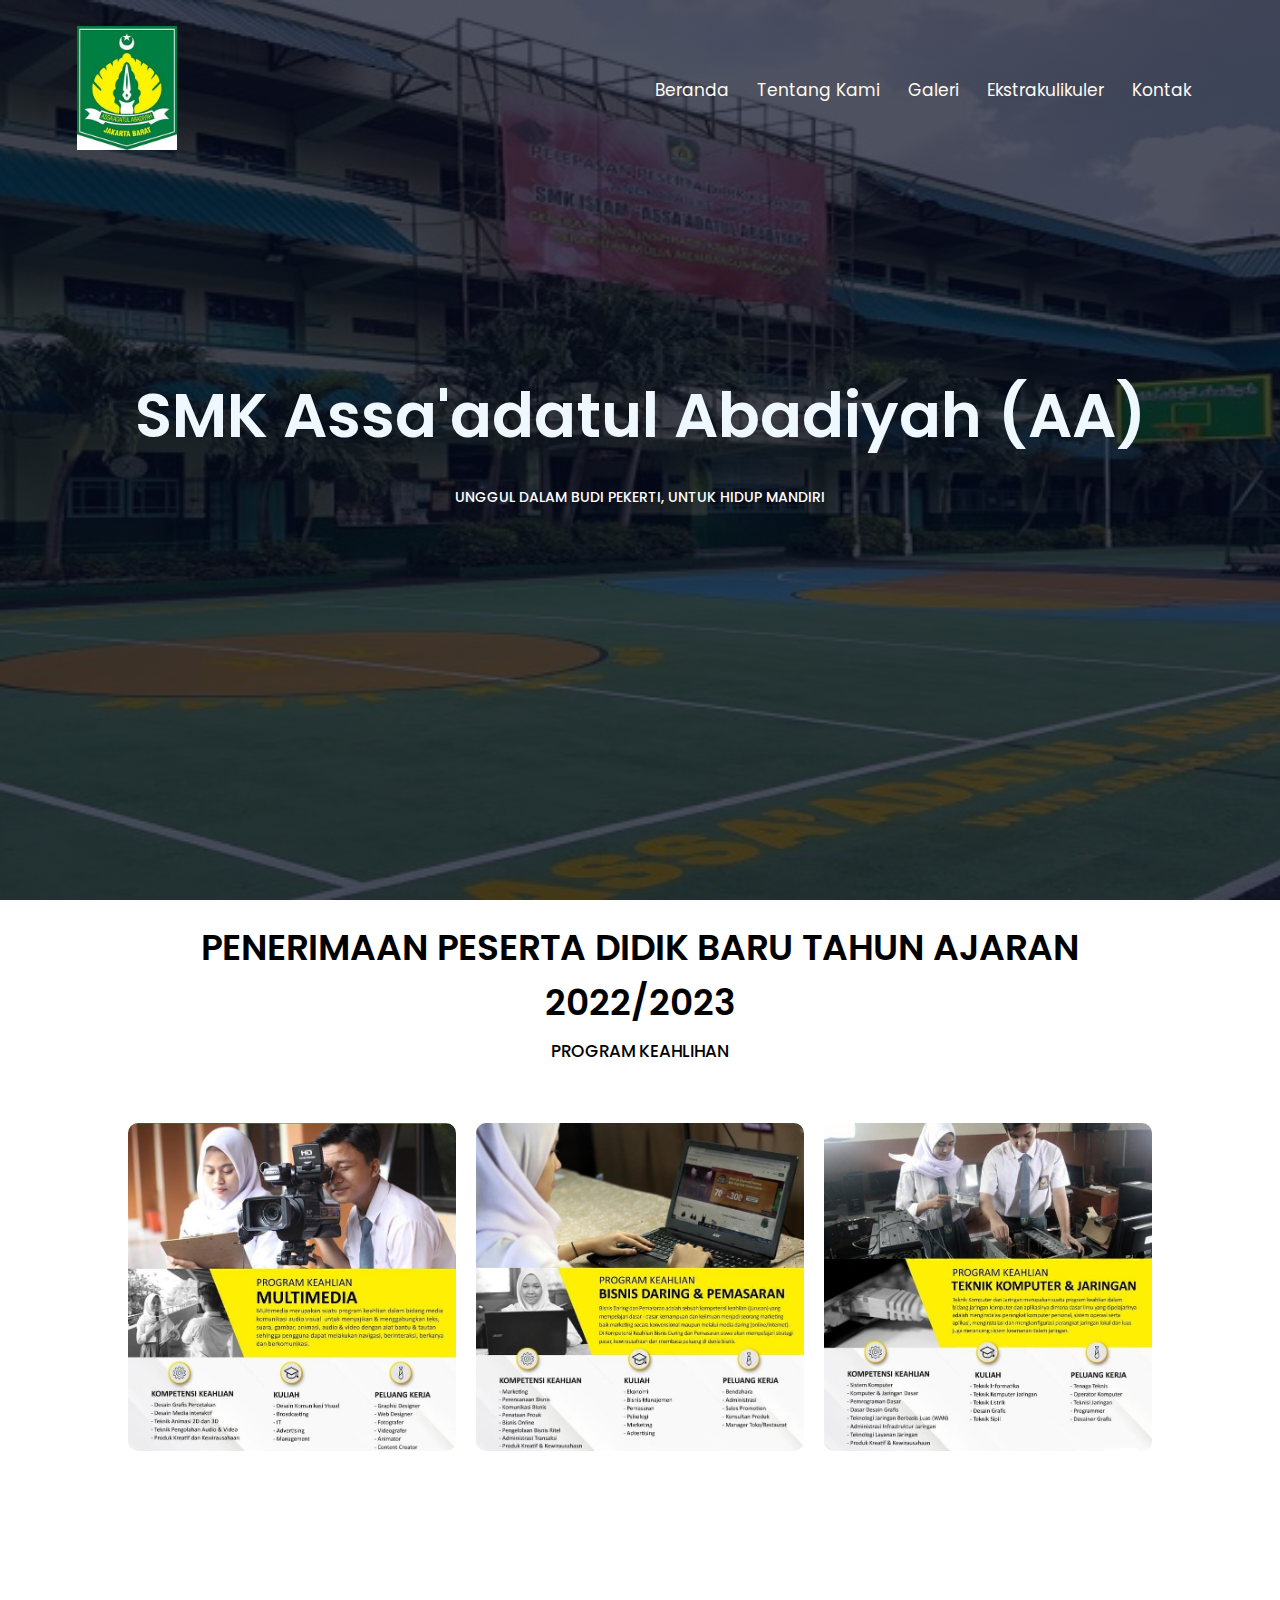
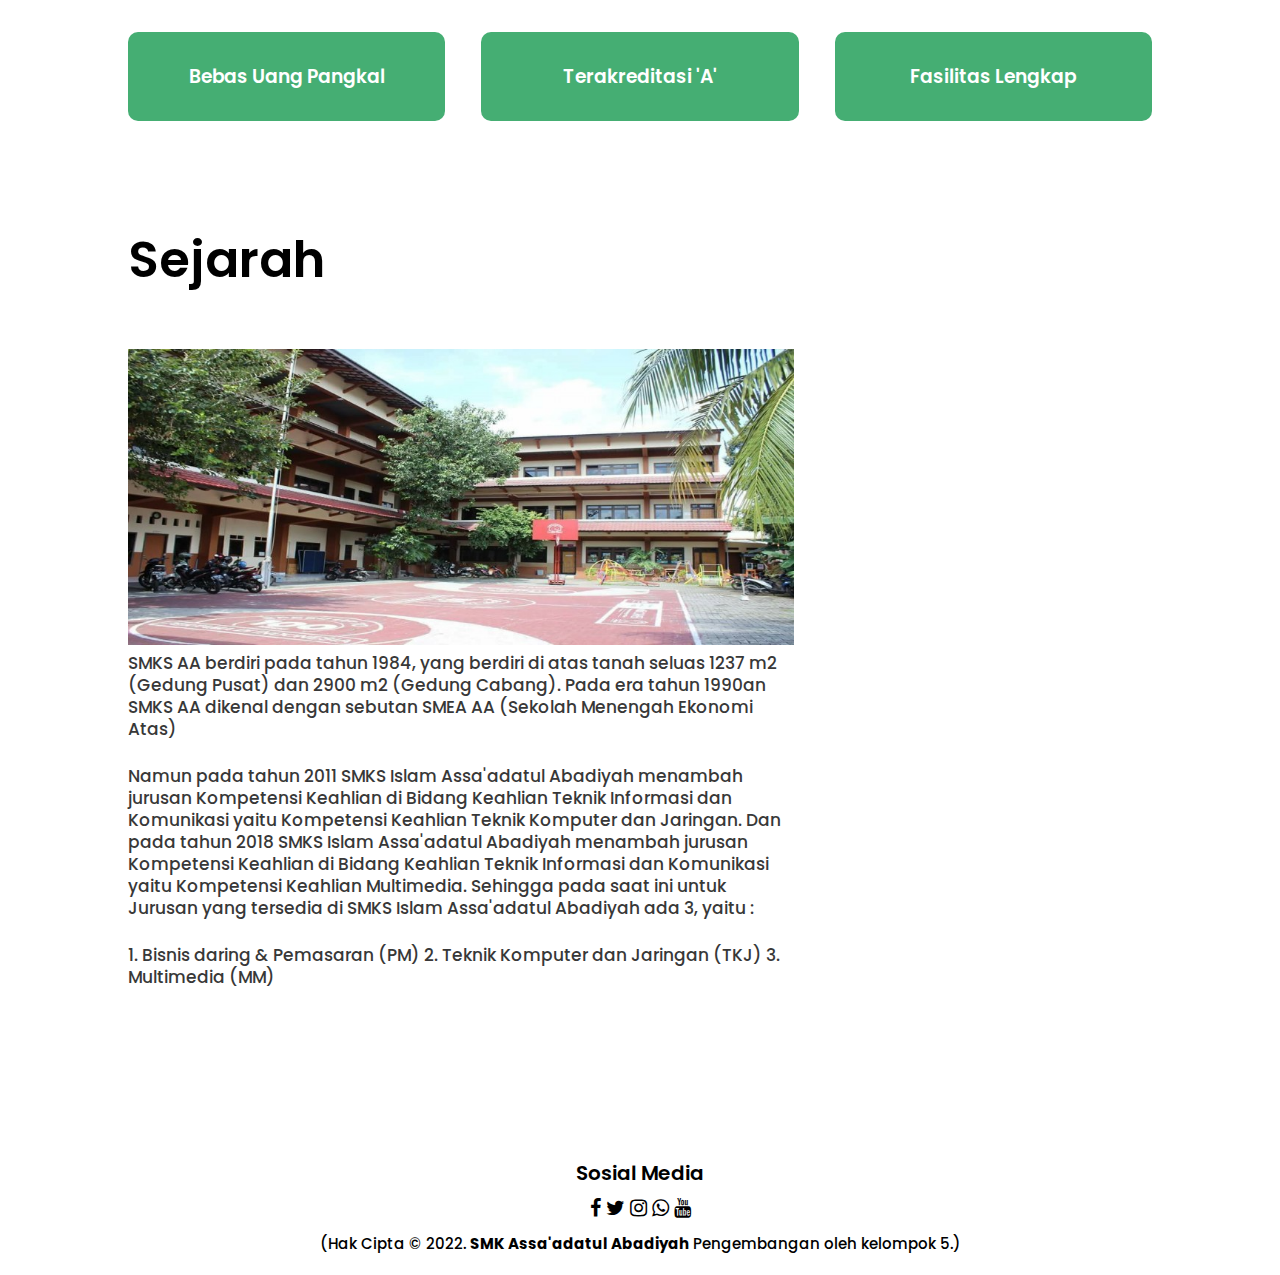
<file: web sekolah/index.html>
<!DOCTYPE html>
<html>
<head>
    <meta name="viewport" content="width=device-width, initial-scale=1.0">
    <title>Beranda</title>
    <link rel="stylesheet" href="free.css">
    <link rel="preconnect" href="https://fonts.googleapis.com">
    <link rel="preconnect" href="https://fonts.googleapis.com">
    <link rel="preconnect" href="https://fonts.gstatic.com" crossorigin>
    <link href="https://fonts.googleapis.com/css2?family=Poppins:wght@200;400;600;700&display=swap" rel="stylesheet">
    <link rel ="stylesheet" href="https://stackpath.bootstrapcdn.com/font-awesome/4.7.0/css/font-awesome.min.css">
</head>
<body>
    <section class="header">
        <nav>
            <a href="index.html"><img src="2.jpg"></a>
            <div class="nav-links" id="navLinks">
                <i class="fa fa-times" onclick="hideMenu()"></i>
                <ul>
                    <li><a href="index.html">Beranda</a></li>
                    <li><a href="about.html">Tentang Kami</a></li>
                    <li><a href="galeri.html">Galeri</a></li>
                    <li><a href="ekskul.html">Ekstrakulikuler</a></li>
                    <li><a href="kontak.html">Kontak</a></li>
                </ul>
            </div>
            <i class="fa fa-bars" onclick="showMenu()"></i>
        </nav>

<div class="text-box">
    <h1>SMK Assa'adatul Abadiyah (AA)</h1>
    <p>UNGGUL DALAM BUDI PEKERTI, UNTUK HIDUP MANDIRI</p>
</div>
</section>
<!-----about------>
<section class="galeri">
<h1>PENERIMAAN PESERTA DIDIK BARU TAHUN AJARAN 2022/2023</h1>
<p>PROGRAM KEAHLIHAN</p>
    <div class="row">
        <div class="galeri-col">
            <img src="mm.jpg">
            <div class="layer">
                <h3>Multimedia</h3>
            </div>
        </div>
        <div class="galeri-col">
            <img src="pm.jpg">
            <div class="layer">
                <h3>Bisnis Daring & Pemasaran</h3>
            </div>
        </div>
        <div class="galeri-col">
            <img src="tkj.jpg">
            <div class="layer">
                <h3>Teknik Komputer & Jaringan</h3>
            </div>
        </div>
    </div>
</section>
<!---------->
<section class="about">
    <div class="row">
        <div class="about-col">
            <h3>Bebas Uang Pangkal</h3>
        </div> 
        <div class="about-col">
            <h3>Terakreditasi 'A'</h3>
        </div>
        <div class="about-col">
            <h3>Fasilitas Lengkap</h3>
        </div>  
    </div>
</section>
<!--------Blog Sejarah------->
<section class="blog-konten">
    <h1>Sejarah</h1>
    <div class="row">
        <div class="blog-kiri">
            <img src="5.jpg">
            <p>SMKS AA berdiri pada tahun 1984, yang berdiri di atas tanah seluas 1237 m2 (Gedung Pusat) dan 2900 m2 (Gedung Cabang).
                Pada era tahun 1990an SMKS AA dikenal dengan sebutan SMEA AA (Sekolah Menengah Ekonomi Atas)
             </p>
             <br>
             <p>Namun pada tahun 2011 SMKS Islam Assa'adatul Abadiyah menambah jurusan Kompetensi Keahlian di Bidang Keahlian Teknik Informasi dan Komunikasi yaitu Kompetensi Keahlian Teknik Komputer dan Jaringan.
                Dan pada tahun 2018 SMKS Islam Assa'adatul Abadiyah menambah jurusan Kompetensi Keahlian di Bidang Keahlian Teknik Informasi dan Komunikasi yaitu Kompetensi Keahlian Multimedia.
                Sehingga pada saat ini untuk Jurusan yang tersedia di SMKS Islam Assa'adatul Abadiyah ada 3, yaitu :</p>
             <br>
             <p>1. Bisnis daring & Pemasaran (PM)
                 2. Teknik Komputer dan Jaringan (TKJ)
                 3. Multimedia (MM)</p>
         </div>
         <div class="blog-kanan"></div>
     </div>
</section>
<!--------kontak------->

<section class="kontak">
    <h4>Sosial Media</h4>
    <div class="icons">
        <i class="fa fa-facebook"></i>
        <i class="fa fa-twitter"></i>
        <i class="fa fa-instagram"></i>
        <i class="fa fa-whatsapp"></i>
        <i class="fa fa-youtube"></i>
    <p>(Hak Cipta &copy; 2022. <b>SMK Assa'adatul Abadiyah</b> Pengembangan oleh kelompok 5.)</p>
    </div>
    </div>
</section>
<!------Javascript for toggle menu------>

<script>

    var navLinks = document.getElementById("navLinks")
    function showMenu(){
        navLinks.style.right = "0";
    }
    function hideMenu(){
        navLinks.style.right = "-200px";
    }

</script>

</body>
</html>
</file>
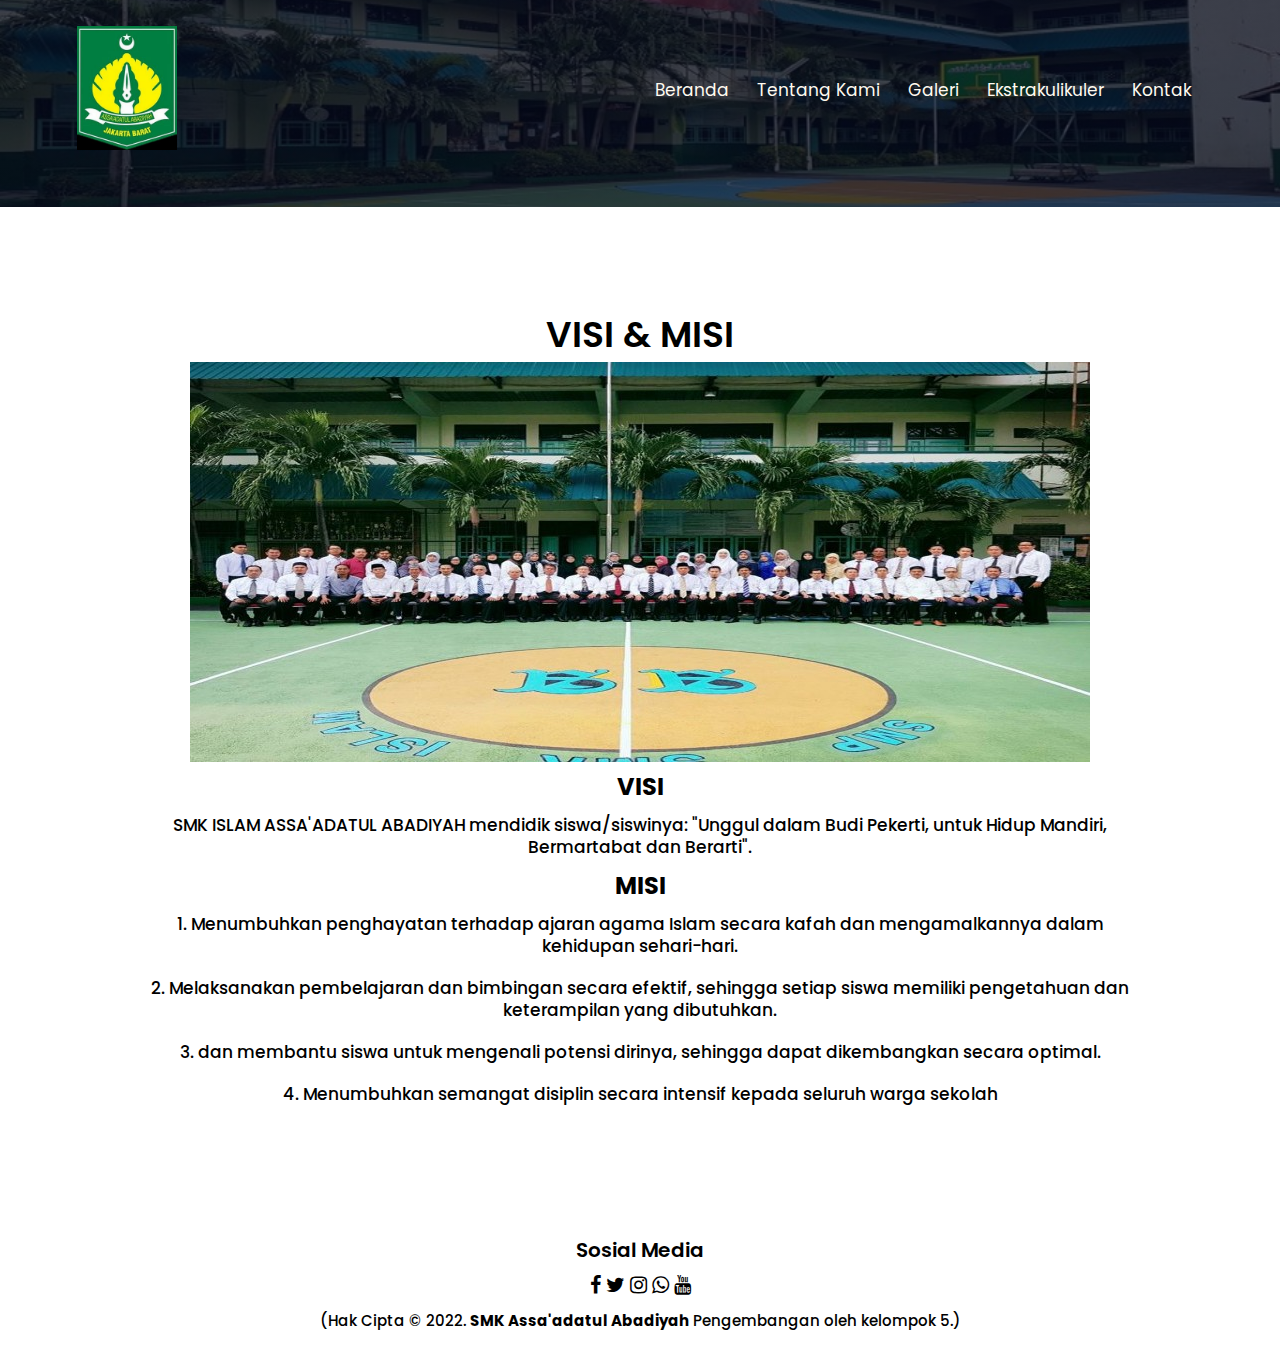
<file: web sekolah/about.html>
<!DOCTYPE html>
<html>
<head>
    <meta name="viewport" content="width=device-width, initial-scale=1.0">
    <title>Tentang Kami</title>
    <link rel="stylesheet" href="free.css">
    <link rel="preconnect" href="https://fonts.googleapis.com">
    <link rel="preconnect" href="https://fonts.gstatic.com" crossorigin>
    <link href="https://fonts.googleapis.com/css2?family=Poppins:wght@200;400;600;700&display=swap" rel="stylesheet">
    <link rel ="stylesheet" href="https://stackpath.bootstrapcdn.com/font-awesome/4.7.0/css/font-awesome.min.css">
</head>
<body>
    <section class="sub-header">
        <nav>
            <a href="index.html"><img src="f2.jpg"></a>
            <div class="nav-links" id="navLinks">
                <i class="fa fa-times" onclick="hideMenu()"></i>
                <ul>
                    <li><a href="index.html">Beranda</a></li>
                    <li><a href="about.html">Tentang Kami</a></li>
                    <li><a href="galeri.html">Galeri</a></li>
                    <li><a href="ekskul.html">Ekstrakulikuler</a></li>
                    <li><a href="kontak.html">Kontak</a></li>
                </ul>
            </div>
            <i class="fa fa-bars" onclick="showMenu()"></i>
        </nav>
</section>

<!-----about us------>

<section class="about">
    <h1>VISI & MISI</h1>
    <img src="A4.jpg">
    <h2>VISI</h2>
    <p>SMK ISLAM ASSA'ADATUL ABADIYAH mendidik siswa/siswinya: "Unggul dalam Budi Pekerti, untuk Hidup Mandiri, Bermartabat dan Berarti".</p>
    <h2>MISI</h2>
    <p>1. Menumbuhkan penghayatan terhadap ajaran agama Islam secara kafah dan mengamalkannya dalam kehidupan sehari-hari.</p>
    <p>2. Melaksanakan pembelajaran dan bimbingan secara efektif, sehingga setiap siswa memiliki pengetahuan dan keterampilan yang dibutuhkan.</p>
    <p>3. dan membantu siswa untuk mengenali potensi dirinya, sehingga dapat dikembangkan secara optimal.</p>
    <p>4. Menumbuhkan semangat disiplin secara intensif kepada seluruh warga sekolah</p>



<!--------kontak------->

<section class="kontak">
    <h4>Sosial Media</h4>
    <div class="icons">
        <i class="fa fa-facebook"></i>
        <i class="fa fa-twitter"></i>
        <i class="fa fa-instagram"></i>
        <i class="fa fa-whatsapp"></i>
        <i class="fa fa-youtube"></i>
    <p>(Hak Cipta &copy; 2022. <b>SMK Assa'adatul Abadiyah</b> Pengembangan oleh kelompok 5.)</p>
    </div>
</section>

<!------Javascript for toggle menu------>

<script>

    var navLinks = document.getElementById("navLinks")
    function showMenu(){
        navLinks.style.right = "0";
    }
    function hideMenu(){
        navLinks.style.right = "-200px";
    }

</script>
</body>
</html>
</file>
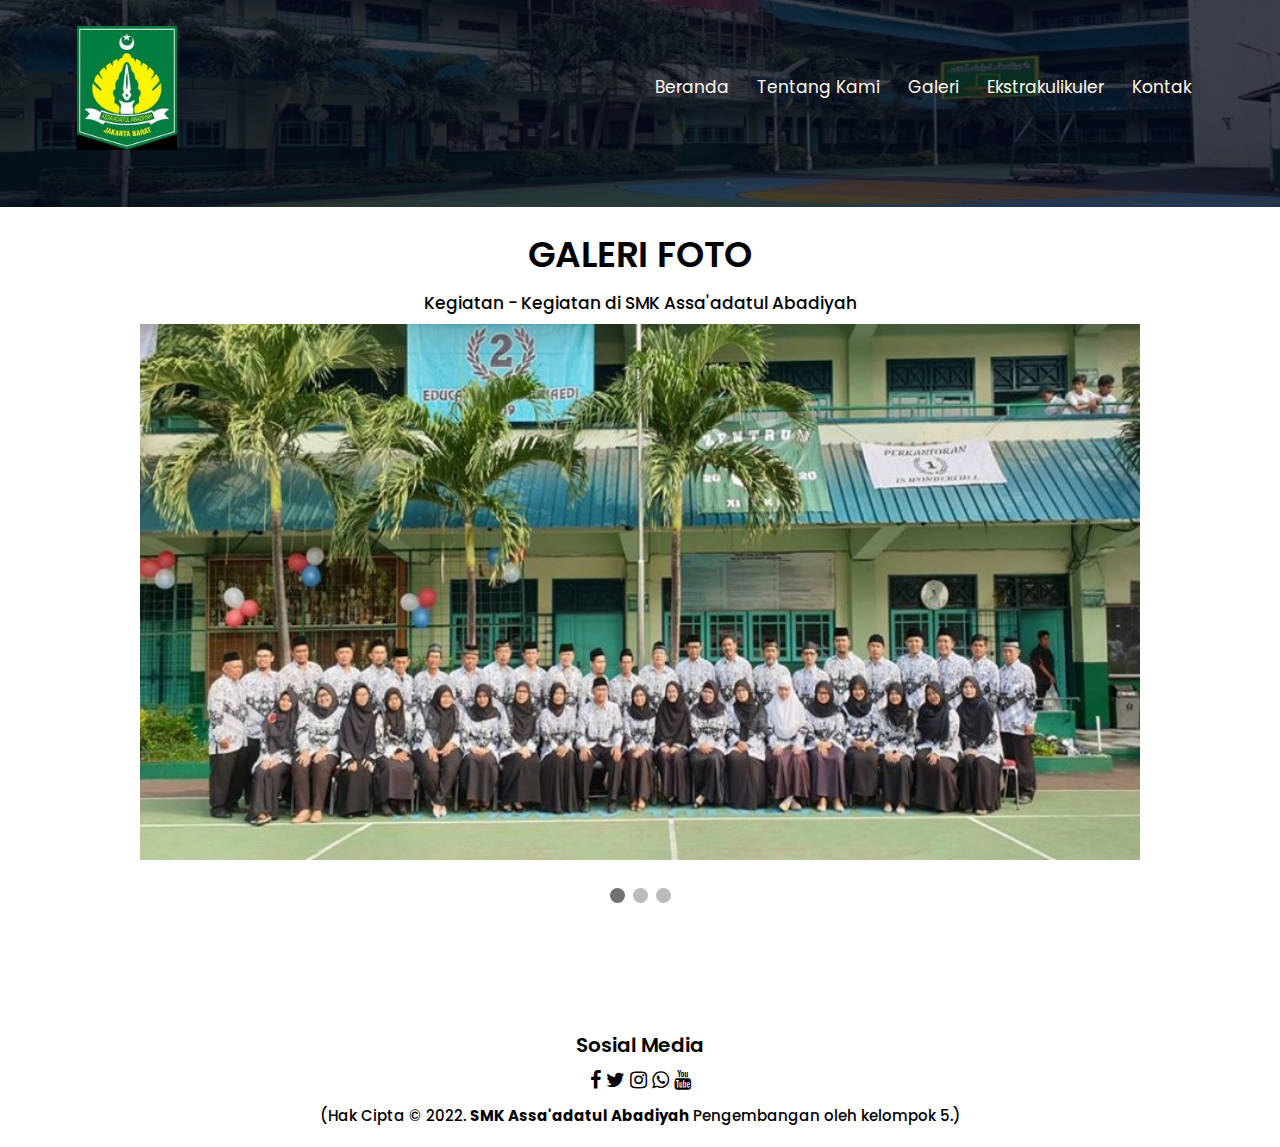
<file: web sekolah/galeri.html>
<!DOCTYPE html>
<html>
<head>
    <meta name="viewport" content="width=device-width, initial-scale=1.0">
    <title>Galeri</title>
    <link rel="stylesheet" href="free.css">
    <link rel="preconnect" href="https://fonts.googleapis.com">
    <link rel="preconnect" href="https://fonts.gstatic.com" crossorigin>
    <link href="https://fonts.googleapis.com/css2?family=Poppins:wght@200;400;600;700&display=swap" rel="stylesheet">
    <link rel ="stylesheet" href="https://stackpath.bootstrapcdn.com/font-awesome/4.7.0/css/font-awesome.min.css">
</head>
<body>
    <section class="sub-header">
        <nav>
            <a href="index.html"><img src="f2.jpg"></a>
            <div class="nav-links" id="navLinks">
                <i class="fa fa-times" onclick="hideMenu()"></i>
                <ul>
                    <li><a href="index.html">Beranda</a></li>
                    <li><a href="about.html">Tentang Kami</a></li>
                    <li><a href="galeri.html">Galeri</a></li>
                    <li><a href="ekskul.html">Ekstrakulikuler</a></li>
                    <li><a href="kontak.html">Kontak</a></li>
                </ul>
            </div>
            <i class="fa fa-bars" onclick="showMenu()"></i>
        </nav>
</section>
<!------galeri------>

<section class="galeri">
    <h1>GALERI FOTO</h1>
    <p>Kegiatan - Kegiatan di SMK Assa'adatul Abadiyah</p>
    <style>
        * {box-sizing: border-box;}
        body {font-family: Verdana, sans-serif;}
        .mySlides {display: none;}
        img {vertical-align: middle;}
        
        /* Slideshow container */
        .slideshow-container {
        max-width: 1000px;
        position: relative;
        margin: auto;
        }
        /* Number text (1/3 etc) */
        .numbertext {
        color: #f2f2f2;
        font-size: 12px;
        padding: 8px 12px;
        position: absolute;
        top: 0;
        }
        
        /* The dots/bullets/indicators */
        .dot {
        height: 15px;
        width: 15px;
        margin: 0 2px;
        background-color: #bbb;
        border-radius: 50%;
        display: inline-block;
        transition: background-color 0.6s ease;
        }
        
        .active {
        background-color: #717171;
        }
        
        /* Fading animation */
        .fade {
        -webkit-animation-name: fade;
        -webkit-animation-duration: 1.5s;
        animation-name: fade;
        animation-duration: 1.5s;
        }
        
        @-webkit-keyframes fade {
        from {opacity: .4}
        to {opacity: 1}
        }
        
        @keyframes fade {
        from {opacity: .4}
        to {opacity: 1}
        }
        
        /* On smaller screens, decrease text size */
        @media only screen and (max-width: 300px) {
        .text {font-size: 11px}
        }
        </style>
        
        <article style="text-align: center;">
        <div class="slideshow-container">
        
        <div class="mySlides fade" style="display: none;">
        <img src="A1.jpg" style="width: 100%">
        </div>
        <div class="mySlides fade" style="display: none;">
        <img src="A2.jpg" style="width:100%">
        </div>
        <div class="mySlides fade" style="display: block;">
        <img src="A3.jpg" style="width:100%">
        </div>
        <br>
        <div style="text-align:center">
        <span class="dot"></span>
        <span class="dot"></span>
        <span class="dot active"></span>
        </div>
        
        <script>
        var slideIndex = 0;
        showSlides();
        
        function showSlides() {
        var i;
        var slides = document.getElementsByClassName("mySlides");
        var dots = document.getElementsByClassName("dot");
        for (i = 0; i < slides.length; i++) {
        slides[i].style.display = "none";
        }
        slideIndex++;
        if (slideIndex > slides.length) {slideIndex = 1}
        for (i = 0; i < dots.length; i++) {
        dots[i].className = dots[i].className.replace(" active", "");
        }
        slides[slideIndex-1].style.display = "block";
        dots[slideIndex-1].className += " active";
        setTimeout(showSlides, 2000); // Change image every 2 seconds
        }
        </script>

<!--------kontak------->

<section class="kontak">
    <h4>Sosial Media</h4>
    <div class="icons">
        <i class="fa fa-facebook"></i>
        <i class="fa fa-twitter"></i>
        <i class="fa fa-instagram"></i>
        <i class="fa fa-whatsapp"></i>
        <i class="fa fa-youtube"></i>
    <p>(Hak Cipta &copy; 2022. <b>SMK Assa'adatul Abadiyah</b> Pengembangan oleh kelompok 5.)</p>
    </div>
</section>

<!------Javascript for toggle menu------>

<script>

    var navLinks = document.getElementById("navLinks")
    function showMenu(){
        navLinks.style.right = "0";
    }
    function hideMenu(){
        navLinks.style.right = "-200px";
    }

</script>

</body>
</html>
</file>
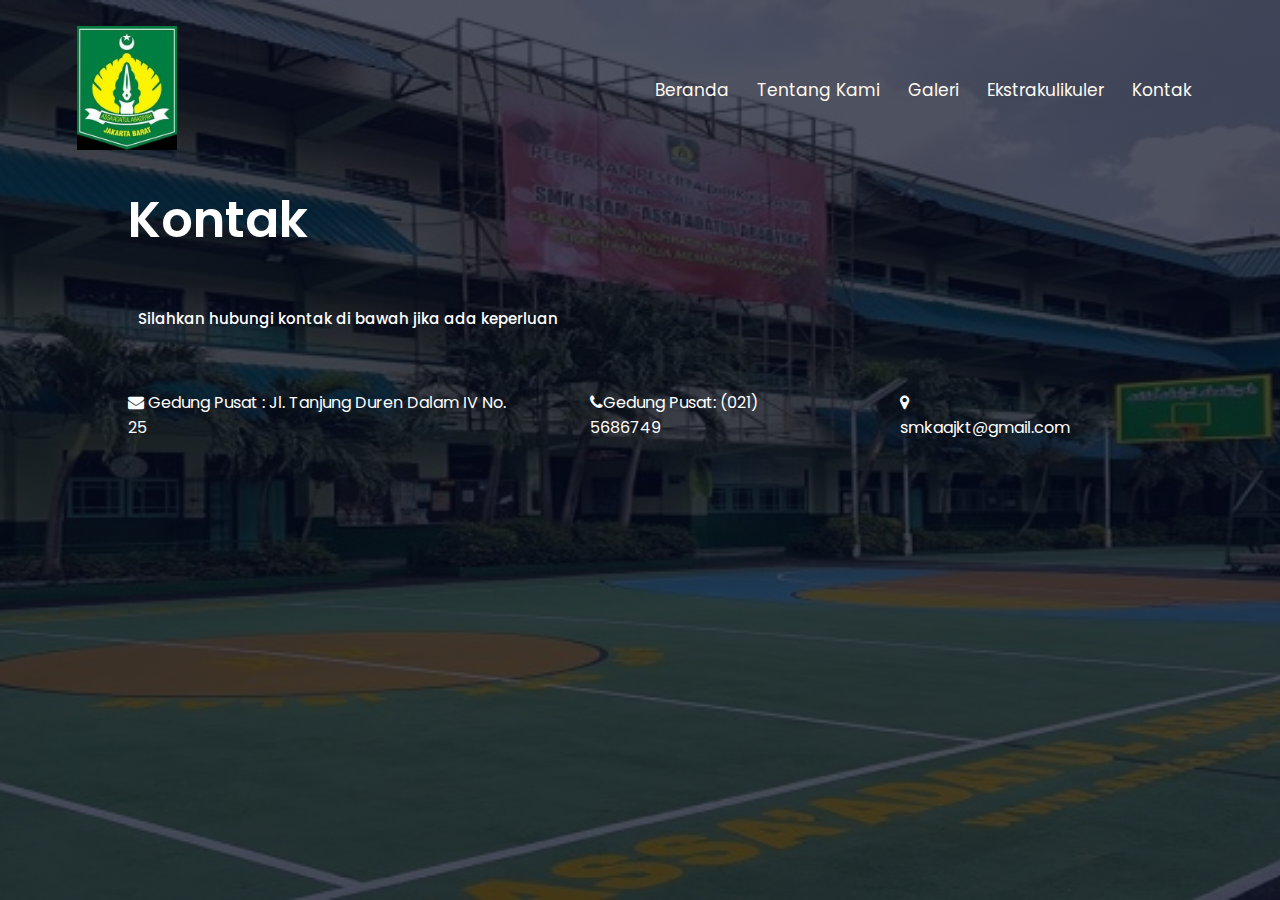
<file: web sekolah/kontak.html>
<!DOCTYPE html>
<html>
<head>
    <meta name="viewport" content="width=device-width, initial-scale=1.0">
    <title>Beranda</title>
    <link rel="stylesheet" href="free.css">
    <link rel="preconnect" href="https://fonts.googleapis.com">
    <link rel="preconnect" href="https://fonts.googleapis.com">
    <link rel="preconnect" href="https://fonts.gstatic.com" crossorigin>
    <link href="https://fonts.googleapis.com/css2?family=Poppins:wght@200;400;600;700&display=swap" rel="stylesheet">
    <link rel ="stylesheet" href="https://stackpath.bootstrapcdn.com/font-awesome/4.7.0/css/font-awesome.min.css">
</head>
<body>
    <section class="sec-header">
        <nav>
            <a href="index.html"><img src="f2.jpg"></a>
            <div class="nav-links" id="navLinks">
                <i class="fa fa-times" onclick="hideMenu()"></i>
                <ul>
                    <li><a href="index.html">Beranda</a></li>
                    <li><a href="about.html">Tentang Kami</a></li>
                    <li><a href="galeri.html">Galeri</a></li>
                    <li><a href="ekskul.html">Ekstrakulikuler</a></li>
                    <li><a href="kontak.html">Kontak</a></li>
                </ul>
            </div>
            <i class="fa fa-bars" onclick="showMenu()"></i>
        </nav>
        <div class="banner-text">
            <h1>Kontak</h1>
            <p>Silahkan hubungi kontak di bawah jika ada keperluan</p>
                <ul>
                    <li><i class="fa fa-envelope"></i> Gedung Pusat : Jl. Tanjung Duren Dalam IV No. 25</li>         
                    <li><i class="fa fa-phone"></i>Gedung Pusat: (021) 5686749</li>
                    <li><i class="fa fa-map-marker"></i> smkaajkt@gmail.com</li>
                </ul>
        </div>
</section>
</html>
</body>
</file>
<file: web sekolah/free.css>
*{
    margin: 0;
    padding: 0;
    font-family: 'Poppins', sans-serif;
}

.header{
    min-height: 100vh;
    width: 100%;
    background-image: linear-gradient(rgba(4,9,30,0.7),rgba(4,9,30,0.7)),url(1.jpg);
    background-position: center;
    background-size: cover;
    position: relative;
}

nav{
    display: flex;
    padding: 2% 6%;
    justify-content: space-between;
    align-items: center;
}

nav img{
    width: 100px;
}

.nav-links{
    flex:1;
    text-align: right;
}

.nav-links ul li{
    list-style: none;
    display: inline-block;
    padding: 8px 12px;
    position: relative;
}

.nav-links ul li a{
    color: floralwhite;
    text-decoration: none;
    font-size: 17px;
}

.nav-links ul li::after{
    content: '';
    width: 0%;
    height: 2px;
    background: #f44336;
    display: block;
    margin: auto;
    transition: 0.5s;
}

.nav-links ul li:hover::after{
    width: 100%;
}

.text-box{
    width: 90%;
    color: aliceblue;
    position: absolute;
    top: 50%;
    left: 50%;
    transform: translate(-50%,-50%);
    text-align: center;
}

.text-box h1{
    font-size: 62px;
}
.text-box p{
    margin: 14px;
    font-size: 14px;
    color: #ffff;
}

.hero-btn{
    display: inline-block;
    text-decoration: none;
    color: #ffff;
    border: 1px solid #ffff;
    padding: 12px 34px;
    font-size: 13px;
    background: transparent;
    position: relative;
    cursor: pointer;
}

.hero-btn:hover{
    border: 1px solid #f44336;
    background: #f44336;
    transition: 1s;
}

nav .fa{
    display: none;
}

@media(max-width: 700px){
    .text-box h1{
        font-size: 20px;
    }
    .nav-links ul li{
        display: block;
    }
    .nav-links{
        position: absolute;
        background: #f44336;
        height: 100vh;
        width: 200px;
        top: 0;
        right: -200px;
        text-align: left;
        z-index: 2;
        transition: 1s;
    }
    nav .fa{
        display: block;
        color: #ffff;
        margin: 10px;
        font-size: 22px;
        cursor: pointer;
    }
    .nav-links ul{
        padding: 30px;
    }
}

/*------about------*/

.about{
    width: 80%;
    margin: auto;
    text-align: center;
    padding-top: 100px;
}

h1{
    font-size: 36px;
    font-weight: 600
}

p{
    color: rgb(0, 0, 0);
    font-size: 17px;
    font-weight: 500;
    line-height: 22px;
    padding: 10px;
}

.row{
    margin-top: 5%;
    display: flex;
    justify-content: space-between;
}

.about-col{
    flex-basis: 31%;
    background: #45ae73;
    color: #fff;
    border-radius: 10px;
    margin-bottom: 5%;
    padding: 20px 12px;
    box-sizing: border-box;
    transition: 0.5s;
}

h3{
    text-align: center;
    font-weight: 600;
    margin: 10px 0;
}

.about-col:hover{
    box-shadow: 0 0 50px 0px rgba(0,0,0,0.5);
}

@media(max-width: 700px){
    .row{
        flex-direction: column;
    }
}

/*-------- galeri -----*/
.galeri{
    width: 80%;
    margin: auto;
    text-align: center;
    padding-top: 20px;
}

.galeri-col{
    flex-basis: 32%;
    border-radius: 10px;
    margin-bottom: 30px;
    position: relative;
    overflow: hidden;
}

.galeri-col img{
    width: 100%;
    display: block;
}

.layer{
    background: transparent;
    height: 100%;
    width: 100%;
    position: absolute;
    top: 0;
    left: 0;
    transition: 0.5s;
}

.layer:hover{
    background: rgba(0, 0, 0, 0.7);
}

.layer h3{
    width: 100%;
    font-weight: 500;
    color: #ffff;
    font-size: 26px;
    bottom: 0;
    left: 50%;
    transform: translateX(-50%);
    position: absolute;
    opacity: 0;
    transition: 0.5s;
}

.layer:hover h3{
    bottom: 49%;
    opacity: 1;
}
/*---------Ekskul--------*/
.ekskul{
    width: 90%;
    margin: auto;
    text-align: center;
    padding-top: 100px;
}

.ekskul-col{
    flex-basis: 31%;
    border-radius: 10px;
    margin-bottom: 5%;
    text-align: left;
}

.ekskul-col img{
    width: 90%;
    border-radius: 10px;
}

.ekskul-col p{
    padding: 0;
}

.ekskul-col h3{
    margin-top: 16px;
    margin-bottom: 15px;
    text-align: left;
}
/*--------- kontak --------*/
.kontak{
    width: 80%;
    margin: auto;
    padding-top: 100px;
    text-align: center;
    font-size: 20px;
}

.icons{
    margin-bottom: 10px;
}

.icons p{
    font-size: 15px;
}

.kontak h4{
    margin-bottom: 5px;
    margin-top: 20px;
    font-weight: 600;
}

/*---------Formulir----------*/
.formulir img{
    min-height: 60vh;
    width: 100%;
    background-size: cover;
}

/*---------Blog Sejarah---------*/
.blog-konten{
    width: 80%;
    margin: auto;
    padding: 50px 0;
}

.blog-konten h1{
    font-size: 50px;
}

.blog-kiri{
    flex-basis: 65%;
}

.blog-kiri img{
    width: 100%;
    
}

.blog-kiri h3{
    color: #222;
    font-weight: 600;
    margin: 30px 0;
    text-align: left;
}

.blog-kiri p{
    color: rgb(56, 56, 56);
    padding: 0;  
}
/*-------- about us page -------*/
.sub-header{
    height: 23vh;
    width: 100%;
    background-image: linear-gradient(rgba(4,9,30,0.7),rgba(4,9,30,0.7)),url(1.jpg);
    background-position: center;
    background-size: cover;
    text-align: center;
    color: #ffff;
}

.sub-header h1{
    margin-top: 100px;
}

.aboutus{
    width: 80%;
    margin: auto;
    padding-top: 80px;
    padding-bottom: 50px;
    text-align: center;

}

.about-us{
    flex-basis: 48%;
    padding: 30px 2px;
}

.about-us img{
    width: 100%;
}

.about-us h1{
    padding-top: 200px;
}

.about-us p{
    padding-top: 25px;
}

/*-------- kontak page -------*/
.sec-header{
    height: 100vh;
    width: 100%;
    background-image: linear-gradient(rgba(4,9,30,0.7),rgba(4,9,30,0.7)),url(1.jpg);
    background-position: center;
    background-size: cover;
    text-align: center;
    color: #ffff;
}

.banner-text{
	width: 80%;
	color:#fff;
	margin: auto;
    text-align: left;
}

.banner-text h1{
	font-size: 50px;
}

.banner-text p{
	font-size: 15px;
	margin: 40px 0 50px;
    color: #fff;
}

.banner-text ul{
	list-style-type: none;
	display: inline-flex;
}

.banner-text ul li{
	margin-right: 75px;
	position: relative;
}
</file>
